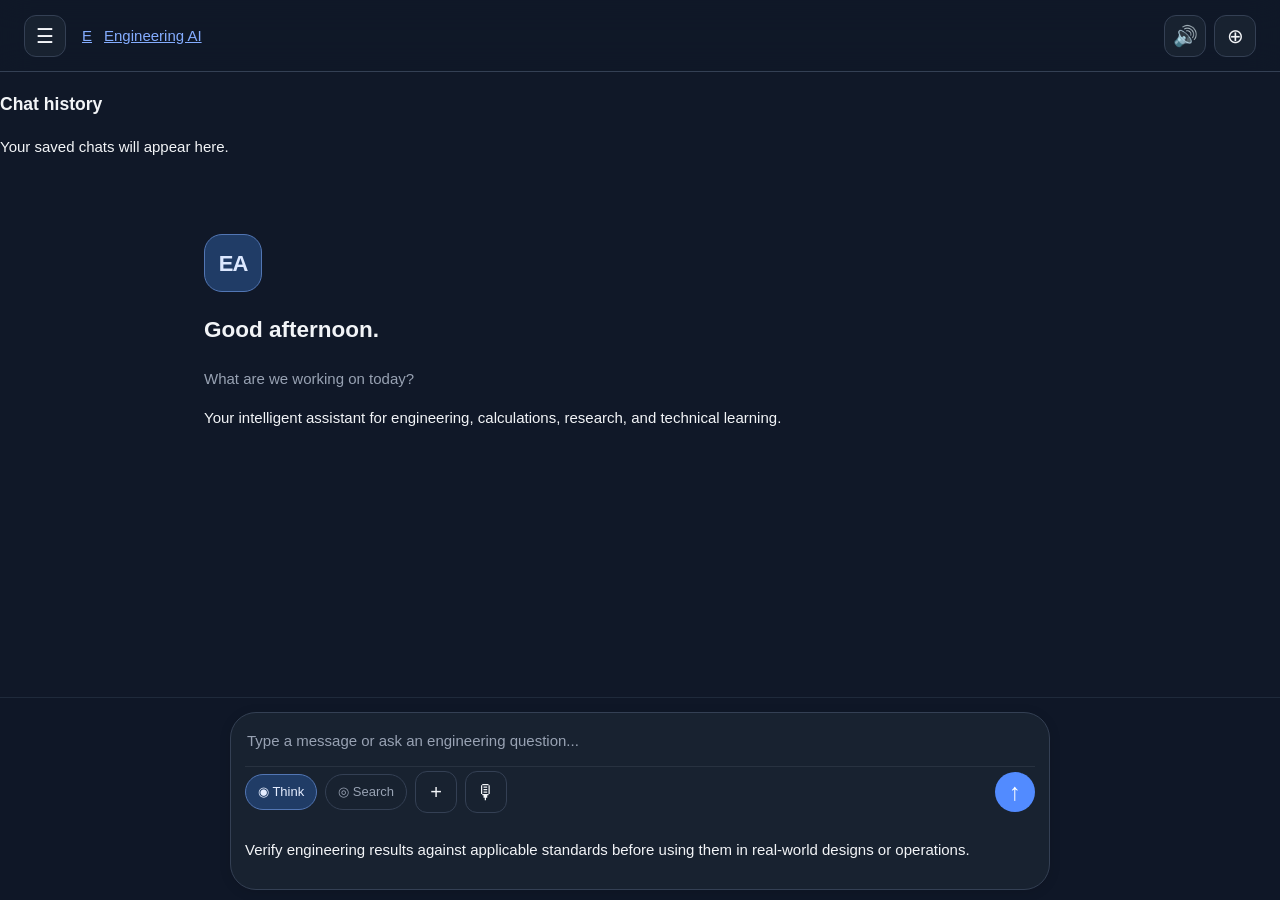
<file: engineering_ai_web/index.backup.html>
<!DOCTYPE html>
<html lang="en">
<head>
    <meta charset="UTF-8">
    <meta name="viewport" content="width=device-width, initial-scale=1.0">
    <meta name="theme-color" content="#ffffff">
    <meta name="description" content="Engineering AI — your intelligent engineering assistant.">
    <title>Engineering AI</title>

    <link rel="stylesheet" href="css/style.css">
    <link rel="manifest" href="manifest.json">
</head>

<body>
    <div class="app-shell">

        <!-- Top navigation -->
        <header class="topbar">
            <button
                type="button"
                class="icon-button"
                id="menuButton"
                aria-label="Open navigation"
                aria-controls="sidebar"
                aria-expanded="false"
            >☰</button>

            <a class="brand" href="#" aria-label="Engineering AI home">
                <span class="brand-mark">E</span>
                <span>Engineering AI</span>
            </a>

            <div class="top-actions">
                <button
                    type="button"
                    class="icon-button"
                    id="soundButton"
                    aria-label="Toggle sound"
                >🔇</button>

                <button
                    type="button"
                    class="icon-button"
                    id="newChatButton"
                    aria-label="Start a new chat"
                >⊕</button>
            </div>
        </header>

        <!-- Navigation drawer -->
        <aside class="sidebar" id="sidebar" hidden>
            <div class="sidebar-heading">Engineering AI</div>

            <button type="button" class="sidebar-link" data-action="new-chat">
                ＋ New chat
            </button>

            <button type="button" class="sidebar-link" data-action="calculators">
                ▦ Calculators
            </button>

            <button type="button" class="sidebar-link" data-action="history">
                ◷ Chat history
            </button>

            <button type="button" class="sidebar-link" data-action="settings">
                ⚙ Settings
            </button>

            <button type="button" class="sidebar-link" data-action="about">
                ⓘ About
            </button>
        </aside>

<div class="chat-history-section">
    <h3>Chat history</h3>
    <div id="chatHistoryList"></div>
</div>



        <!-- Main chat -->
        <main class="main-content">

            <section class="welcome" id="welcome">
                <div class="assistant-logo" aria-hidden="true">
                    <span>EA</span>
                </div>

                <h1>Good afternoon.</h1>
                <p>What are we working on today?</p>

                <div class="welcome-description">
                    Your intelligent assistant for engineering,
                    calculations, research, and technical learning.
                </div>
            </section>

            <!-- Conversation messages -->
            <section
                class="chat-messages"
                id="chatMessages"
                aria-live="polite"
                aria-label="Conversation"
            ></section>

        </main>

        <!-- Message composer -->
        <footer class="composer-area">
            <form class="composer" id="chatForm">

                <label class="sr-only" for="messageInput">
                    Ask Engineering AI
                </label>

                <div class="input-container">

                    <!-- Message input -->
                    <textarea
                        id="messageInput"
                        placeholder="Type a message or ask an engineering question..."
                        rows="1"
                    ></textarea>

                    <!-- Action buttons -->
                    <div class="input-actions">

                        <button
                            type="button"
                            class="mode-button active"
                            id="thinkButton"
                            aria-pressed="true"
                        >
                            ◉ Think
                        </button>

                        <button
                            type="button"
                            class="mode-button"
                            id="searchButton"
                            aria-pressed="false"
                        >
                            ◎ Search
                        </button>

                        <button
                            type="button"
                            class="icon-button"
                            id="attachButton"
                            aria-label="Attach a file"
                        >
                            +
                        </button>

                        <button
                            type="button"
                            class="icon-button"
                            id="voiceButton"
                            aria-label="Voice input"
                        >
                            🎙
                        </button>

                        <button
                            type="submit"
                            class="send-button"
                            id="sendButton"
                            aria-label="Send message"
                        >
                            ↑
                        </button>

                    </div>

                    <!-- Disclaimer: now beneath the buttons -->
                    <p class="engineering-disclaimer">
                        Verify engineering results against applicable standards
                        before using them in real-world designs or operations.
                    </p>

                </div>

                <!-- Image upload -->
                <input
                    type="file"
                    id="imageInput"
                    accept="image/*"
                    hidden
                >

                <!-- Camera -->
                <input
                    type="file"
                    id="cameraInput"
                    accept="image/*"
                    capture="environment"
                    hidden
                >

                <!-- Document upload -->
                <input
                    type="file"
                    id="documentInput"
                    accept=".pdf,.txt,.csv,.doc,.docx,.xlsx,.xls"
                    hidden
                >

                <!-- Attachment menu -->
                <div id="attachmentMenu" class="attachment-menu" hidden>
                    <button type="button" id="cameraOption">
                        Take a photo
                    </button>

                    <button type="button" id="photoOption">
                        Choose an image
                    </button>

                    <button type="button" id="documentOption">
                        Attach a document
                    </button>
                </div>

                <!-- Attachment preview -->
                <div
                    id="attachmentPreview"
                    class="attachment-preview"
                    hidden
                ></div>

            </form>
        </footer>

    </div>

    <script src="js/app.js"></script>
</body>
</html>
</file>
<file: engineering_ai_web/css/style.css>
/* =========================================
   Engineering AI — Main interface styling
   ========================================= */

:root {
    color-scheme: dark;
    --page: #101828;
    --panel: #182230;
    --panel-soft: #202e41;
    --border: #344054;
    --text: #f2f4f7;
    --muted: #98a2b3;
    --accent: #84adff;
    --accent-strong: #528bff;
    --success: #75e0a7;
    --radius: 16px;
    --content-width: 920px;
}

* {
    box-sizing: border-box;
}

[hidden] {
    display: none !important;
}

html {
    min-height: 100%;
    scroll-behavior: smooth;
}

body {
    margin: 0;
    min-height: 100vh;
    background: var(--page);
    color: var(--text);
    font-family: Inter, "Segoe UI", Arial, sans-serif;
    font-size: 15px;
    line-height: 1.6;
}

button,
input,
textarea,
select {
    font: inherit;
}

button {
    cursor: pointer;
}

button:disabled {
    opacity: 0.55;
    cursor: not-allowed;
}

button:focus-visible,
input:focus-visible,
textarea:focus-visible,
select:focus-visible,
a:focus-visible {
    outline: 2px solid var(--accent);
    outline-offset: 3px;
}

a {
    color: var(--accent);
}

.app-shell {
    min-height: 100vh;
    display: flex;
    flex-direction: column;
}

/* Top navigation */

.topbar {
    position: sticky;
    top: 0;
    z-index: 40;
    min-height: 72px;
    display: flex;
    align-items: center;
    gap: 16px;
    padding: 12px 24px;
    border-bottom: 1px solid var(--border);
    background: rgba(16, 24, 40, 0.96);
    backdrop-filter: blur(16px);
}
.brand {
    display: flex;
    align-items: center;
    gap: 12px;
    min-width: 0;
}

.brand-logo {
    width: 42px;
    height: 42px;
    object-fit: contain;
    border-radius: 10px;
}

.brand-text {
    display: flex;
    flex-direction: column;
    line-height: 1.35;
    font-weight: 700;
}

.brand-subtitle {
    color: var(--muted);
    font-size: 12px;
    font-weight: 400;
}

.top-actions {
    margin-left: auto;
    display: flex;
    gap: 8px;
}

.icon-button {
    width: 42px;
    min-width: 42px;
    height: 42px;
    display: inline-flex;
    justify-content: center;
    align-items: center;
    border: 1px solid var(--border);
    border-radius: 12px;
    background: var(--panel);
    color: var(--text);
    font-size: 20px;
}

.icon-button:hover {
    background: var(--panel-soft);
    border-color: var(--accent);
}

/* Authentication */

.auth-panel {
    width: min(460px, calc(100% - 32px));
    margin: 7vh auto;
    padding: 36px;
    border: 1px solid var(--border);
    border-radius: 24px;
    background:
        radial-gradient(ellipse at top, #243a5c 0%, transparent 65%),
        var(--panel);
    box-shadow: 0 24px 70px rgba(0, 0, 0, 0.25);
}

.auth-brand-mark,
.assistant-logo {
    width: 58px;
    height: 58px;
    display: grid;
    place-items: center;
    margin-bottom: 20px;
    border: 1px solid #5276b4;
    border-radius: 18px;
    background: #203c66;
    color: #dce8ff;
    font-size: 22px;
    font-weight: 800;
    letter-spacing: -1px;
}

.eyebrow {
    margin: 0 0 10px;
    color: var(--accent);
    font-size: 11px;
    font-weight: 800;
    letter-spacing: 1.7px;
}

.auth-panel h1 {
    margin: 0 0 12px;
    font-size: clamp(25px, 4vw, 32px);
    line-height: 1.2;
    letter-spacing: -0.8px;
}

.auth-description {
    margin: 0 0 26px;
    color: var(--muted);
}

#authForm {
    display: flex;
    flex-direction: column;
    gap: 10px;
}

#authForm label {
    margin-top: 8px;
    font-size: 13px;
    font-weight: 600;
}

#authEmail,
#authPassword {
    width: 100%;
    min-height: 48px;
    padding: 12px 14px;
    border: 1px solid var(--border);
    border-radius: 11px;
    background: #101828;
    color: var(--text);
}

#authEmail::placeholder,
#authPassword::placeholder {
    color: #667085;
}

#authEmail:focus,
#authPassword:focus {
    border-color: var(--accent);
    outline: 2px solid rgba(132, 173, 255, 0.15);
}

.auth-primary,
.auth-secondary {
    min-height: 48px;
    padding: 12px 16px;
    border-radius: 11px;
    font-weight: 700;
}

.auth-primary {
    margin-top: 12px;
    border: 1px solid var(--accent-strong);
    background: var(--accent-strong);
    color: #fff;
}

.auth-primary:hover {
    background: #3575ed;
}

.auth-secondary {
    border: 1px solid var(--border);
    background: transparent;
    color: var(--text);
}

.auth-secondary:hover {
    background: var(--panel-soft);
}

#authMessage {
    min-height: 22px;
    margin: 8px 0 0;
    overflow-wrap: anywhere;
    font-size: 13px;
}

#accountBar {
    display: flex;
    align-items: center;
    justify-content: flex-end;
    gap: 10px;
    padding: 10px 24px;
    border-bottom: 1px solid var(--border);
    color: var(--muted);
    font-size: 13px;
}

.account-indicator {
    width: 9px;
    height: 9px;
    border-radius: 50%;
    background: var(--success);
}

#signOutButton {
    padding: 7px 12px;
    border: 1px solid var(--border);
    border-radius: 9px;
    background: var(--panel);
    color: var(--text);
}

/* Main workspace */

.main-content {
    width: min(100%, var(--content-width));
    margin: 0 auto;
    padding: 36px 24px 24px;
    flex: 1;
}

.workspace-heading {
    margin-bottom: 32px;
}

.workspace-heading h1 {
    margin: 0 0 10px;
    font-size: clamp(28px, 5vw, 42px);
    line-height: 1.2;
    letter-spacing: -1.2px;
}

.workspace-heading > p:last-child {
    color: var(--muted);
}

.welcome {
    padding: 24px 0 36px;
}

.welcome h2 {
    margin: 0 0 8px;
    font-size: clamp(22px, 4vw, 28px);
}

.welcome > p {
    color: var(--muted);
}

.suggestion-grid {
    display: grid;
    grid-template-columns: repeat(2, minmax(0, 1fr));
    gap: 14px;
    margin-top: 26px;
}

.suggestion-card {
    display: flex;
    flex-direction: column;
    align-items: flex-start;
    gap: 8px;
    min-height: 135px;
    padding: 18px;
    border: 1px solid var(--border);
    border-radius: var(--radius);
    background: var(--panel);
    color: var(--text);
    text-align: left;
    transition: border-color 0.15s, transform 0.15s;
}

.suggestion-card:hover {
    transform: translateY(-2px);
    border-color: var(--accent);
}

.suggestion-icon {
    color: var(--accent);
    font-size: 22px;
}

.suggestion-card small {
    color: var(--muted);
    line-height: 1.5;
}

/* Sidebar */

.sidebar {
    position: fixed;
    z-index: 30;
    top: 72px;
    bottom: 0;
    left: 0;
    width: min(310px, 88vw);
    overflow-y: auto;
    padding: 20px;
    border-right: 1px solid var(--border);
    background: #111c2d;
    box-shadow: 12px 0 40px rgba(0, 0, 0, 0.18);
}

.sidebar-heading {
    display: flex;
    align-items: center;
    gap: 12px;
    margin-bottom: 24px;
}

.sidebar-heading > div {
    display: flex;
    flex-direction: column;
}

.sidebar-heading small {
    color: var(--muted);
}

.sidebar-brand-mark {
    width: 42px;
    height: 42px;
    display: grid;
    place-items: center;
    border-radius: 12px;
    background: #203c66;
    color: #dce8ff;
    font-weight: 800;
}

.sidebar-link {
    width: 100%;
    display: flex;
    align-items: center;
    gap: 12px;
    margin-bottom: 7px;
    padding: 12px;
    border: 1px solid transparent;
    border-radius: 10px;
    background: transparent;
    color: var(--text);
    text-align: left;
}

.sidebar-link:hover {
    border-color: var(--border);
    background: var(--panel);
}

/* Recent Chats list */
.chat-history-section {
    min-width: 0;
}

#chatHistory,
.chat-history-list,
.chat-history-items {
    display: flex;
    flex-direction: column;
    gap: 6px;
    min-width: 0;
}

.chat-history-section button,
.chat-history-item,
.history-item {
    width: 100%;
    min-width: 0;
    display: block;
    padding: 10px 12px;
    overflow: hidden;
    border: 1px solid transparent;
    border-radius: 10px;
    background: transparent;
    color: var(--text);
    text-align: left;
    text-overflow: ellipsis;
    white-space: nowrap;
    cursor: pointer;
}

.chat-history-section button:hover,
.chat-history-item:hover,
.history-item:hover {
    border-color: var(--border);
    background: var(--panel);
}

.chat-history-section button.active,
.chat-history-item.active,
.history-item.active {
    border-color: #344d70;
    background: #203c66;
    color: #e5edff;
}

.sidebar-backdrop:not([hidden]) {
    position: fixed;
    z-index: 20;
    inset: 0;
    background: rgba(0, 0, 0, 0.5);
    cursor: pointer;
}

/* Chat messages and rich content */

.chat-messages {
    display: flex;
    flex-direction: column;
    gap: 22px;
}

.chat-message {
    min-width: 0;
    overflow-wrap: anywhere;
}

.message-role {
    display: block;
    margin-bottom: 8px;
    color: var(--accent);
    font-size: 12px;
    font-weight: 800;
}

.chat-message.user {
    margin-left: auto;
    max-width: 85%;
    padding: 13px 17px;
    border: 1px solid #344d70;
    border-radius: 18px 18px 4px 18px;
    background: #1d3452;
}

.chat-message.user .message-role {
    color: #b8d0ff;
}

.chat-message.assistant {
    width: 100%;
    padding: 4px 0 14px;
}

.message-content {
    line-height: 1.75;
}

.message-content h1,
.message-content h2,
.message-content h3,
.message-content h4 {
    margin: 24px 0 10px;
    line-height: 1.35;
    letter-spacing: -0.3px;
}

.message-content h1 {
    font-size: 26px;
}

.message-content h2 {
    font-size: 22px;
}

.message-content h3 {
    font-size: 18px;
}

.message-content p {
    margin: 10px 0 14px;
}

.message-content ul,
.message-content ol {
    padding-left: 26px;
}

.message-content li {
    margin: 6px 0;
}

.message-content blockquote {
    margin: 16px 0;
    padding: 10px 16px;
    border-left: 3px solid var(--accent);
    background: var(--panel);
    color: #d0d5dd;
}

.message-content table {
    display: block;
    width: 100%;
    max-width: 100%;
    margin: 18px 0;
    overflow-x: auto;
    border-collapse: collapse;
    border: 1px solid var(--border);
    border-radius: 10px;
}

.message-content th,
.message-content td {
    min-width: 100px;
    padding: 10px 13px;
    border: 1px solid var(--border);
    text-align: left;
}

.message-content th {
    background: var(--panel-soft);
    font-weight: 700;
}

.message-content tr:nth-child(even) td {
    background: rgba(255, 255, 255, 0.025);
}

.message-content code {
    padding: 2px 5px;
    border-radius: 5px;
    background: #263449;
    font-family: Consolas, "Courier New", monospace;
    font-size: 0.9em;
}

.message-content pre {
    max-width: 100%;
    margin: 16px 0;
    overflow-x: auto;
    border: 1px solid var(--border);
    border-radius: 12px;
    background: #0b1220;
}

.message-content pre code {
    display: block;
    padding: 16px;
    background: transparent;
    line-height: 1.65;
    white-space: pre;
}

.message-content img {
    max-width: 100%;
    height: auto;
    border-radius: 10px;
}

.message-content hr {
    border: 0;
    border-top: 1px solid var(--border);
    margin: 24px 0;
}


/* Composer — ChatGPT-inspired layout */

.composer-area {
    position: sticky;
    bottom: 0;
    z-index: 10;
    width: 100%;
    box-sizing: border-box;
    padding: 14px 24px 10px;
    border-top: 1px solid rgba(52, 64, 84, 0.45);
    background: rgba(16, 24, 40, 0.97);
    backdrop-filter: blur(16px);
}

.composer {
    position: relative;
    width: min(100%, 820px);
    margin: 0 auto;
}

.input-container {
    display: flex;
    flex-direction: column;
    gap: 10px;
    padding: 12px 14px;
    border: 1px solid var(--border);
    border-radius: 26px;
    background: var(--panel);
    box-shadow: 0 2px 12px rgba(0, 0, 0, 0.12);
    transition: border-color 0.2s ease, box-shadow 0.2s ease;
}

.input-container:focus-within {
    border-color: #667085;
    box-shadow: 0 0 0 1px rgba(102, 112, 133, 0.15);
}


.ai-mode-container {
    display: flex;
    align-items: center;
    gap: 6px;
    flex-wrap: wrap;
    margin-bottom: 2px;
}


.ai-mode-label {
    color: var(--muted);
    font-size: 12px;
}


#aiModeSelect {
    max-width: 190px;
    padding: 4px 9px;
    border: 1px solid var(--border);
    border-radius: 999px;
    background: var(--panel);
    color: var(--text);
    font-size: 12px;
    cursor: pointer;
}


#messageInput {
    display: block;
    width: 100%;
    min-height: 28px;
    max-height: 200px;
    box-sizing: border-box;
    padding: 4px 2px;
    resize: none;
    overflow-y: auto;
    border: 0;
    outline: none;
    background: transparent;
    color: var(--text);
    font: inherit;
    line-height: 1.55;
}

#messageInput::placeholder {
    color: #98a2b3;
}


.input-actions {
    display: flex;
    align-items: center;
    gap: 8px;
    flex-wrap: wrap;
    padding-top: 4px;
    border-top: 1px solid rgba(152, 162, 179, 0.12);
}


.mode-button {
    display: inline-flex;
    align-items: center;
    justify-content: center;
    min-height: 36px;
    padding: 7px 12px;
    border: 1px solid var(--border);
    border-radius: 999px;
    background: transparent;
    color: var(--muted);
    font-size: 13px;
    cursor: pointer;
}

.mode-button.active {
    border-color: #5276b4;
    background: #203c66;
    color: #e5edff;
}

.send-button {
    display: inline-flex;
    align-items: center;
    justify-content: center;
    flex: 0 0 40px;
    width: 40px;
    height: 40px;
    margin-left: auto;
    border: 0;
    border-radius: 50%;
    background: var(--accent-strong);
    color: #fff;
    font-size: 24px;
    cursor: pointer;
}

.send-button:hover {
    background: #3575ed;
}

.attachment-menu {
    position: absolute;
    z-index: 15;
    bottom: 76px;
    left: 8px;
    width: min(250px, calc(100vw - 48px));
    padding: 8px;
    border: 1px solid var(--border);
    border-radius: 16px;
    background: var(--panel);
    box-shadow: 0 16px 40px rgba(0, 0, 0, 0.3);
}

.attachment-menu button {
    display: block;
    width: 100%;
    padding: 11px;
    border: 0;
    border-radius: 10px;
    background: transparent;
    color: var(--text);
    text-align: left;
    cursor: pointer;
}

.attachment-menu button:hover {
    background: var(--panel-soft);
}

/* Attachment previews inside the message composer */
.attachment-preview {
    display: flex;
    flex-wrap: wrap;
    align-items: flex-start;
    gap: 10px;
    width: 100%;
    max-height: 190px;
    overflow-y: auto;
    box-sizing: border-box;
    padding: 2px 0 4px;
    color: var(--muted);
    font-size: 12px;
}

.attachment-preview[hidden] {
    display: none;
}

.attachment-item {
    position: relative;
    display: flex;
    align-items: center;
    justify-content: center;
    width: 88px;
    height: 88px;
    flex: 0 0 auto;
    overflow: hidden;
    border: 1px solid var(--border);
    border-radius: 12px;
    background: var(--panel-soft);
}

.attachment-item img {
    display: block;
    width: 100%;
    height: 100%;
    object-fit: cover;
}

.attachment-item > span {
    max-width: 100%;
    padding: 8px;
    font-size: 25px;
}

.attachment-item button {
    position: absolute;
    top: 5px;
    right: 5px;
    display: flex;
    align-items: center;
    justify-content: center;
    width: 24px;
    height: 24px;
    padding: 0;
    border: none;
    border-radius: 50%;
    background: rgba(16, 24, 40, 0.85);
    color: #fff;
    font-size: 18px;
    line-height: 1;
    cursor: pointer;
}

.attachment-item button:hover {
    background: #344054;
}

.attachment-item > span:not(.attachment-remove) {
    display: block;
    max-width: 100%;
    overflow: hidden;
    text-overflow: ellipsis;
    white-space: nowrap;
}

.attachment-item > span:first-child {
    font-size: 25px;
}

.attachment-item > span:nth-of-type(2) {
    position: absolute;
    right: 4px;
    bottom: 4px;
    left: 4px;
    padding: 3px 5px;
    overflow: hidden;
    border-radius: 5px;
    background: var(--panel);
    font-size: 10px;
    text-overflow: ellipsis;
    white-space: nowrap;
}

.attachment-remove {
    position: absolute;
    top: 5px;
    right: 5px;
    z-index: 2;
}

.composer-footer {
    max-width: 820px;
    margin: 8px auto 0;
    color: var(--muted);
    font-size: 11px;
    text-align: center;
}

@media (max-width: 640px) {
    .composer-area {
        padding: 8px 10px max(8px, env(safe-area-inset-bottom));
    }

    .input-container {
        gap: 8px;
        padding: 10px;
        border-radius: 22px;
    }

    .input-actions {
        gap: 6px;
    }

    .mode-button {
        min-height: 34px;
        padding: 6px 10px;
        font-size: 12px;
    }

    .send-button {
        flex-basis: 38px;
        width: 38px;
        height: 38px;
    }

    .composer-footer {
        font-size: 10px;
    }
}

.status-message {
    color: var(--muted);
    font-size: 13px;
}

.sr-only {
    position: absolute;
    width: 1px;
    height: 1px;
    padding: 0;
    overflow: hidden;
    clip: rect(0, 0, 0, 0);
    white-space: nowrap;
    border: 0;
}

/* About page */


.about-page {
    width: min(calc(100% - 32px), 850px);
    margin: 8px auto 30px;
    padding: clamp(20px, 5vw, 48px);
    border: 1px solid var(--border);
    border-radius: 22px;
    background: var(--panel);
    align-self: flex-start;
}


.about-hero {
    padding-bottom: 26px;
    border-bottom: 1px solid var(--border);
}

.about-product-logo {
    display: block;
    width: 76px;
    height: 76px;
    margin-bottom: 20px;
    object-fit: contain;
}

.about-hero h1 {
    font-size: clamp(28px, 5vw, 42px);
    line-height: 1.2;
}

.about-hero p,
.about-section p,
.about-section li {
    color: #d0d5dd;
}

.about-company-logo {
    display: block;
    max-width: min(100%, 260px);
    max-height: 100px;
    margin-top: 24px;
    object-fit: contain;
    object-position: left center;
}

.about-section {
    padding: 24px 0;
    border-bottom: 1px solid var(--border);
}

.about-section h2 {
    font-size: 21px;
}

.about-section li {
    margin: 12px 0;
}

.contact-item {
    display: flex;
    flex-wrap: wrap;
    gap: 8px;
    margin: 12px 0;
}

.about-note {
    margin-top: 24px;
    color: var(--muted);
    font-size: 12px;
}

/* Responsive layout */

@media (max-width: 640px) {
    .topbar {
        min-height: 62px;
        gap: 10px;
        padding: 10px 12px;
    }

    .brand-logo {
        width: 34px;
        height: 34px;
    }

    .brand-subtitle {
        font-size: 10px;
    }


.icon-button {
    display: inline-flex;
    align-items: center;
    justify-content: center;
    flex: 0 0 38px;
    width: 38px;
    height: 38px;
    padding: 0;
    border: 1px solid var(--border);
    border-radius: 50%;
    background: transparent;
    color: var(--text);
    font-size: 20px;
    cursor: pointer;
    transition: background 0.2s ease, border-color 0.2s ease;
}

.icon-button:hover {
    background: var(--panel-soft);
    border-color: #667085;
}


    .sidebar {
        top: 62px;
    }

    .sidebar-backdrop:not([hidden]) {
        inset: 62px 0 0;
    }

    .auth-panel {
        margin: 24px auto;
        padding: 25px 20px;
        border-radius: 18px;
    }

    .main-content {
        padding: 24px 16px;
    }

    .suggestion-grid {
        grid-template-columns: 1fr;
        gap: 10px;
    }

    .suggestion-card {
        min-height: 105px;
    }

    .chat-message.user {
        max-width: 95%;
    }

    .composer-area {
        padding: 10px 10px 8px;
    }

    .input-container {
        padding: 10px;
        border-radius: 15px;
    }

    .input-actions {
        gap: 6px;
    }

    .mode-button {
        padding: 6px 9px;
        font-size: 12px;
    }

    .composer-footer {
        font-size: 10px;
    }

    #accountBar {
        padding: 10px 12px;
        flex-wrap: wrap;
    }

    .message-content table {
        font-size: 13px;
    }

    .message-content th,
    .message-content td {
        padding: 8px;
    }
}

@media (prefers-reduced-motion: reduce) {
    *,
    *::before,
    *::after {
        scroll-behavior: auto !important;
        transition-duration: 0.01ms !important;
        animation-duration: 0.01ms !important;
    }
}


/* Ensure hidden elements stay hidden, including flex layouts */
[hidden] {
    display: none !important;
}



/* ===== Settings page ===== */

.settings-page {
    max-width: 850px;
    margin: 0 auto;
    padding: 36px 24px;
    color: var(--text-color, #202124);
}

.settings-header {
    margin-bottom: 28px;
}

.settings-header h1 {
    margin: 8px 0;
}

.settings-section {
    padding: 22px;
    margin-bottom: 18px;
    border: 1px solid var(--border-color, #dddddd);
    border-radius: 14px;
    background: var(--card-background, #ffffff);
}

.settings-section h2 {
    margin-top: 0;
}

.settings-section label {
    display: block;
    margin: 16px 0 8px;
}

.settings-section input,
.settings-section select {
    box-sizing: border-box;
    width: 100%;
    max-width: 420px;
    padding: 11px 12px;
    border: 1px solid #bdbdbd;
    border-radius: 8px;
    font: inherit;
}

.settings-section button {
    display: block;
    margin-top: 16px;
    padding: 11px 18px;
    border: 0;
    border-radius: 8px;
    cursor: pointer;
    font: inherit;
}

/* Dark theme */
html[data-theme="dark"] body,
body.dark-theme {
    background: #17191f;
    color: #eeeeee;
}

html[data-theme="dark"] .settings-page,
body.dark-theme .settings-page {
    color: #eeeeee;
}

html[data-theme="dark"] .settings-section,
body.dark-theme .settings-section {
    background: #22252d;
    border-color: #414550;
}

html[data-theme="dark"] .settings-section input,
html[data-theme="dark"] .settings-section select,
body.dark-theme .settings-section input,
body.dark-theme .settings-section select {
    background: #17191f;
    color: #eeeeee;
    border-color: #555966;
}

html[data-theme="dark"] .settings-section button,
body.dark-theme .settings-section button {
    background: #eeeeee;
    color: #17191f;
}

.settings-section #settingsMessage {
    margin-top: 12px;
}


/* Authentication divider */
.auth-divider {
    display: flex;
    align-items: center;
    gap: 12px;
    margin: 18px 0;
    color: var(--muted);
    font-size: 12px;
    text-align: center;
}

.auth-divider::before,
.auth-divider::after {
    content: "";
    flex: 1;
    height: 1px;
    background: var(--border);
}

.auth-divider span {
    flex-shrink: 0;
}




/* Mobile authentication screen correction */
@media (max-width: 640px) {
    .auth-panel {
        width: calc(100% - 24px);
        max-width: 440px;
        margin: 16px auto;
        padding: 20px 16px;
        box-sizing: border-box;
    }

    .auth-panel input,
    .auth-panel button {
        max-width: 100%;
        box-sizing: border-box;
    }

    .auth-panel h2 {
        font-size: 22px;
        line-height: 1.3;
        overflow-wrap: anywhere;
    }

    .auth-panel p {
        overflow-wrap: anywhere;
    }

    #authForm,
    #createAccountForm {
        width: 100%;
        min-width: 0;
    }

    body {
        overflow-x: hidden;
    }
}


/* ===== Create Account Form Styling ===== */

#createAccountForm {
    display: flex;
    flex-direction: column;
    gap: 12px;
    width: 100%;
    min-width: 0;
    margin-top: 8px;
}

#createAccountForm[hidden] {
    display: none !important;
}

#createAccountForm h2 {
    margin: 0 0 4px;
    font-size: 24px;
    font-weight: 700;
    line-height: 1.3;
}

#createAccountForm p {
    margin: 0 0 8px;
    line-height: 1.6;
    overflow-wrap: anywhere;
}

#createAccountForm label {
    margin-top: 4px;
    font-size: 14px;
    font-weight: 600;
}

#createAccountForm input {
    width: 100%;
    min-width: 0;
    min-height: 44px;
    padding: 12px 14px;
    border: 1px solid var(--border-color, #d1d5db);
    border-radius: 10px;
    background: var(--input-bg, #ffffff);
    color: var(--text-color, #111827);
    font: inherit;
    box-sizing: border-box;
}

#createAccountForm input:focus {
    outline: none;
    border-color: var(--accent-color, #2563eb);
    box-shadow: 0 0 0 3px rgba(37, 99, 235, 0.14);
}

#createAccountForm button {
    width: 100%;
    min-height: 44px;
    padding: 11px 16px;
    border-radius: 10px;
    font: inherit;
    font-weight: 600;
    cursor: pointer;
    box-sizing: border-box;
}

#createAccountForm .auth-primary {
    margin-top: 8px;
}

#createAccountForm #signupMessage {
    min-height: 20px;
    margin-top: 4px;
    font-size: 13px;
    overflow-wrap: anywhere;
}

@media (max-width: 640px) {
    #createAccountForm h2 {
        font-size: 21px;
    }

    #createAccountForm input,
    #createAccountForm button {
        font-size: 14px;
    }
}


/* ===== Sign In Display Name Field ===== */

#authForm label[for="authDisplayName"] {
    display: block;
    margin-top: 4px;
    margin-bottom: 6px;
    font-size: 14px;
    font-weight: 600;
}

#authDisplayName {
    display: block;
    width: 100%;
    min-width: 0;
    min-height: 46px;
    padding: 12px 14px;
    margin-bottom: 8px;
    border: 1px solid var(--border-color, #d1d5db);
    border-radius: 10px;
    background: var(--input-bg, #ffffff);
    color: var(--text-color, #111827);
    font: inherit;
    box-sizing: border-box;
    transition: border-color 0.2s ease, box-shadow 0.2s ease;
}

#authDisplayName::placeholder {
    color: #9ca3af;
    opacity: 1;
}


#authDisplayName:focus {
    outline: none;
    border-color: #1d4ed8;
    background: #ffffff;
    box-shadow: 0 0 0 3px rgba(37, 99, 235, 0.2);
}

#authDisplayName:disabled {
    opacity: 0.65;
    cursor: not-allowed;
}

@media (max-width: 640px) {
    #authForm label[for="authDisplayName"] {
        font-size: 13px;
    }

    #authDisplayName {
        min-height: 44px;
        padding: 11px 12px;
        font-size: 14px;
    }
}


/* ===== Engineering AI Sign-In Blue Theme ===== */

#authPanel {
    background: #2563eb;
    color: #ffffff;
    border: 1px solid #1d4ed8;
    border-radius: 20px;
    box-shadow: 0 12px 35px rgba(37, 99, 235, 0.22);
}

#authPanel h1,
#authPanel h2,
#authPanel p,
#authPanel label {
    color: #ffffff;
}

#authPanel input {
    background: #ffffff;
    color: #1e293b;
    border: 1px solid #bfdbfe;
    border-radius: 10px;
}

#authPanel input::placeholder {
    color: #64748b;
}

#authPanel input:focus {
    outline: none;
    border-color: #bfdbfe;
    box-shadow: 0 0 0 3px rgba(255, 255, 255, 0.25);
}

#authPanel .auth-primary {
    background: #ffffff;
    color: #1d4ed8;
    border: 1px solid #ffffff;
}

#authPanel .auth-secondary {
    background: #1d4ed8;
    color: #ffffff;
    border: 1px solid #bfdbfe;
}

#authPanel .auth-primary,
#authPanel .auth-secondary {
    min-height: 44px;
    border-radius: 10px;
    font-weight: 600;
    cursor: pointer;
}

#authPanel #googleSignInButton {
    width: 100%;
    min-height: 44px;
    background: #ffffff;
    color: #1f2937;
    border: 1px solid #dbeafe;
    border-radius: 10px;
    font-weight: 600;
}

#authPanel #googleSignInButton:hover {
    background: #eff6ff;
}

#authPanel button:disabled {
    opacity: 0.65;
    cursor: not-allowed;
}


/* ===== Professional Dark Blue Sign-In Theme ===== */

#authPanel {
    background: #172554;
    color: #f8fafc;
    border-color: #1e3a8a;
    box-shadow: 0 12px 35px rgba(15, 23, 42, 0.25);
}

#authPanel h1,
#authPanel h2,
#authPanel p,
#authPanel label {
    color: #f8fafc;
}

#authPanel input {
    background: #f8fafc;
    color: #0f172a;
    border-color: #475569;
}

#authPanel .auth-primary {
    background: #3b82f6;
    color: #ffffff;
    border-color: #3b82f6;
}

#authPanel .auth-primary:hover {
    background: #2563eb;
}

#authPanel .auth-secondary {
    background: #1e3a8a;
    color: #ffffff;
    border-color: #64748b;
}

#authPanel #googleSignInButton {
    background: #ffffff;
    color: #1f2937;
    border-color: #cbd5e1;
}

#authPanel #googleSignInButton:hover {
    background: #e2e8f0;
}


/* ============================================
   Engineering Calculators
   ============================================ */

.calculators-panel {
    width: 100%;
    margin: 24px auto;
    padding: 24px;
    background: var(--panel);
    border: 1px solid var(--border);
    border-radius: var(--radius);
}

.calculators-panel h2 {
    margin-top: 0;
    margin-bottom: 8px;
}

.calculators-panel > p {
    color: var(--muted);
}

.calculators-panel label {
    display: block;
    margin-bottom: 6px;
    font-weight: 600;
}

.calculators-panel select,
.calculators-panel input {
    display: block;
    width: 100%;
    min-height: 44px;
    padding: 10px 12px;
    margin-bottom: 16px;
    color: var(--text);
    background: var(--page);
    border: 1px solid var(--border);
    border-radius: 10px;
}

.calculator-field {
    margin-top: 16px;
}

.calculator-formula {
    padding: 12px;
    color: var(--accent);
    background: var(--panel-soft);
    border-radius: 10px;
    overflow-wrap: anywhere;
}

#calculateButton {
    width: 100%;
    min-height: 46px;
    padding: 10px 16px;
    color: #101828;
    font-weight: 700;
    background: var(--accent);
    border: 0;
    border-radius: 10px;
}

#calculateButton:hover {
    background: var(--accent-strong);
}

#calculatorResult {
    margin-top: 20px;
    overflow-wrap: anywhere;
}

#calculatorResult h3 {
    margin-bottom: 8px;
}

@media (max-width: 600px) {
    .calculators-panel {
        padding: 16px;
        margin: 16px auto;
    }
}

/* Attachments displayed inside sent chat messages */
.message-attachments {
    display: flex;
    flex-wrap: wrap;
    gap: 10px;
    margin: 10px 0;
    max-width: 100%;
}

.message-attachment-card {
    display: flex;
    flex-direction: column;
    align-items: flex-start;
    gap: 6px;
    width: 150px;
    max-width: 100%;
    padding: 8px;
    box-sizing: border-box;
    overflow: hidden;
    border: 1px solid var(--border);
    border-radius: 12px;
    background: var(--panel-soft);
}

.message-attachment-image {
    display: block;
    width: 100%;
    max-height: 180px;
    object-fit: contain;
    border-radius: 8px;
}

.message-attachment-icon {
    font-size: 30px;
}

.message-attachment-name {
    width: 100%;
    overflow-wrap: anywhere;
    font-size: 12px;
    color: var(--muted);
}


/* Engineering AI — Workflow page polish */
.workflow-page .about-section {
    border: 1px solid var(--border-color, #d1d5db);
    border-radius: 14px;
    padding: 22px;
    margin-top: 18px;
}

.workflow-page .workflow-options {
    margin: 18px 0 12px;
}

.workflow-page .workflow-template-button {
    display: flex;
    align-items: center;
    justify-content: space-between;
    gap: 14px;
    width: 100%;
    padding: 18px;
    border: 1px solid var(--border-color, #d1d5db);
    border-radius: 12px;
    text-align: left;
    white-space: normal;
    transition: border-color 0.2s ease,
                transform 0.2s ease;
}

.workflow-page .workflow-template-button:hover {
    border-color: #64748b;
    transform: translateY(-2px);
}

.workflow-page .workflow-template-button strong,
.workflow-page .workflow-template-button small {
    display: block;
}

.workflow-page .workflow-template-button small {
    margin-top: 6px;
    font-size: 0.85rem;
    font-weight: normal;
    line-height: 1.5;
    opacity: 0.75;
}

.workflow-page .workflow-description {
    line-height: 1.7;
    opacity: 0.8;
}

.workflow-page .workflow-coming-soon {
    display: inline-block;
    margin-top: 10px;
    padding: 6px 11px;
    border: 1px solid var(--border-color, #d1d5db);
    border-radius: 999px;
    font-size: 0.8rem;
    font-weight: 600;
}

@media (max-width: 600px) {
    .workflow-page .about-section {
        padding: 16px;
    }

    .workflow-page .workflow-template-button {
        padding: 14px;
        gap: 10px;
    }
}


/* Workflow template library */
.workflow-template-library {
    margin-top: 24px;
}

.workflow-template-library h3 {
    margin-bottom: 8px;
}

.workflow-template-library > p {
    line-height: 1.6;
    opacity: 0.8;
}

.workflow-template-grid {
    display: grid;
    grid-template-columns: repeat(2, minmax(0, 1fr));
    gap: 14px;
    margin-top: 16px;
}

.workflow-template-card {
    display: flex;
    flex-direction: column;
    align-items: flex-start;
    gap: 10px;
    min-width: 0;
    padding: 18px;
    border: 1px solid var(--border-color, #d1d5db);
    border-radius: 14px;
    background: transparent;
    color: inherit;
    text-align: left;
    cursor: pointer;
    transition: border-color 0.2s ease,
                transform 0.2s ease;
}

.workflow-template-card:hover {
    border-color: #64748b;
    transform: translateY(-2px);
}

.workflow-template-card > span {
    font-size: 1.5rem;
}

.workflow-template-card strong {
    line-height: 1.4;
}

.workflow-template-card small {
    line-height: 1.5;
    opacity: 0.75;
}

@media (max-width: 600px) {
    .workflow-template-grid {
        grid-template-columns: 1fr;
    }

    .workflow-template-card {
        padding: 15px;
    }
}


/* Engineering AI guided workflow results panel */
.engineering-result-panel {
    margin: 18px 0;
    padding: 20px;
    border: 1px solid var(--border-color, #d1d5db);
    border-radius: 16px;
    background: var(--surface-color, transparent);
}

.engineering-result-panel > h3 {
    margin: 0 0 18px;
    font-size: 1.15rem;
    line-height: 1.5;
}

.engineering-result-section {
    margin-top: 14px;
    padding: 14px;
    border: 1px solid var(--border-color, #d1d5db);
    border-radius: 10px;
}

.engineering-result-section h4 {
    margin: 0 0 8px;
    font-size: 0.95rem;
}

.engineering-result-section p {
    margin: 0;
    line-height: 1.7;
    overflow-wrap: anywhere;
}
</file>
